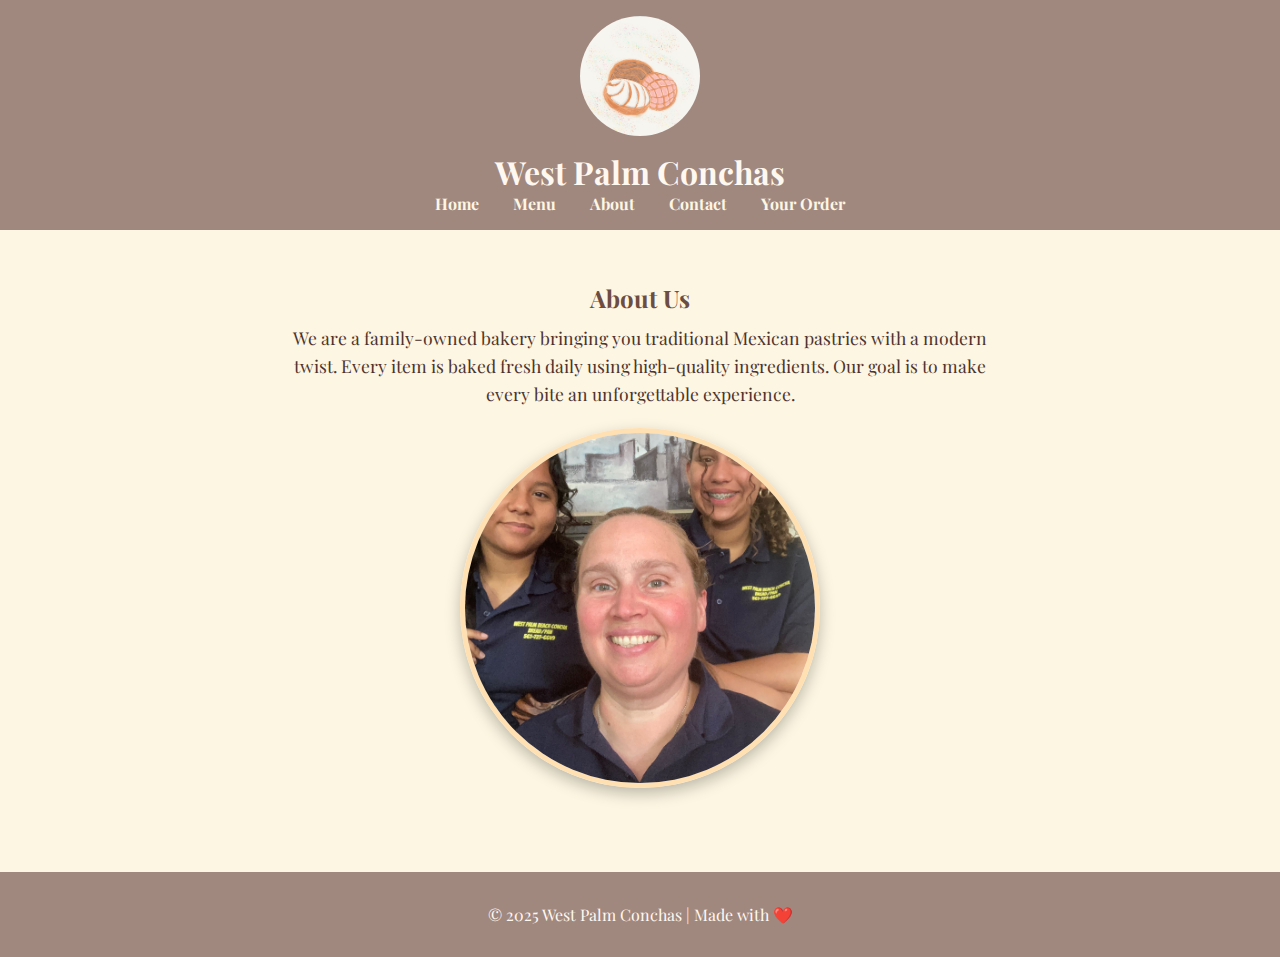
<file: about.html>
<!DOCTYPE html>
<html lang="en">
<head>
  <meta charset="UTF-8" />
  <meta name="viewport" content="width=device-width, initial-scale=1.0">
  <title>About Us - West Palm Conchas</title>
  <link href="https://fonts.googleapis.com/css2?family=Playfair+Display:wght@500;700&display=swap" rel="stylesheet">
  <link rel="stylesheet" href="style.css">
  <style>
    /* Specific styling for About page team image */
    .intro-img {
      width: 350px;           /* bigger size to show more of the photo */
      height: 350px;          /* keep it square for circular shape */
      border-radius: 50%;     /* makes it circular */
      object-fit: cover;      /* ensures image fills the circle */
      margin: 20px auto;      /* centers it horizontally */
      display: block;         /* needed for margin auto */
      box-shadow: 0 6px 15px rgba(0,0,0,0.25); /* slightly stronger shadow */
      border: 5px solid #ffe0b2; /* pastel border */
      transition: transform 0.3s, box-shadow 0.3s;
    }

    .intro-img:hover {
      transform: scale(1.05); /* cute hover effect */
      box-shadow: 0 10px 20px rgba(255, 224, 178, 0.5); /* soft pastel glow on hover */
    }

    .menu h2 {
      color: #6d4c41;
      margin-bottom: 10px;
    }

    .menu p {
      max-width: 700px;
      margin: 0 auto 20px;
      line-height: 1.6;
      font-size: 1.1rem;
    }
  </style>
</head>
<body>
  <header>
    <img src="images/logo.jpg" alt="West Palm Conchas Logo">
    <h1>West Palm Conchas</h1>
    <nav>
      <a href="index.html">Home</a>
      <a href="menu.html">Menu</a>
      <a href="about.html">About</a>
      <a href="contact.html">Contact</a>
      <a href="cart.html">Your Order</a>
    </nav>
  </header>

  <section class="menu">
    <h2>About Us</h2>
    <p>We are a family-owned bakery bringing you traditional Mexican pastries with a modern twist. Every item is baked fresh daily using high-quality ingredients. Our goal is to make every bite an unforgettable experience.</p>
    <img src="images/WPB Team.jpg" alt="Bakery Team" class="intro-img">
  </section>

  <footer>
    <p>© 2025 West Palm Conchas | Made with ❤️</p>
  </footer>
</body>
</html>
</file>
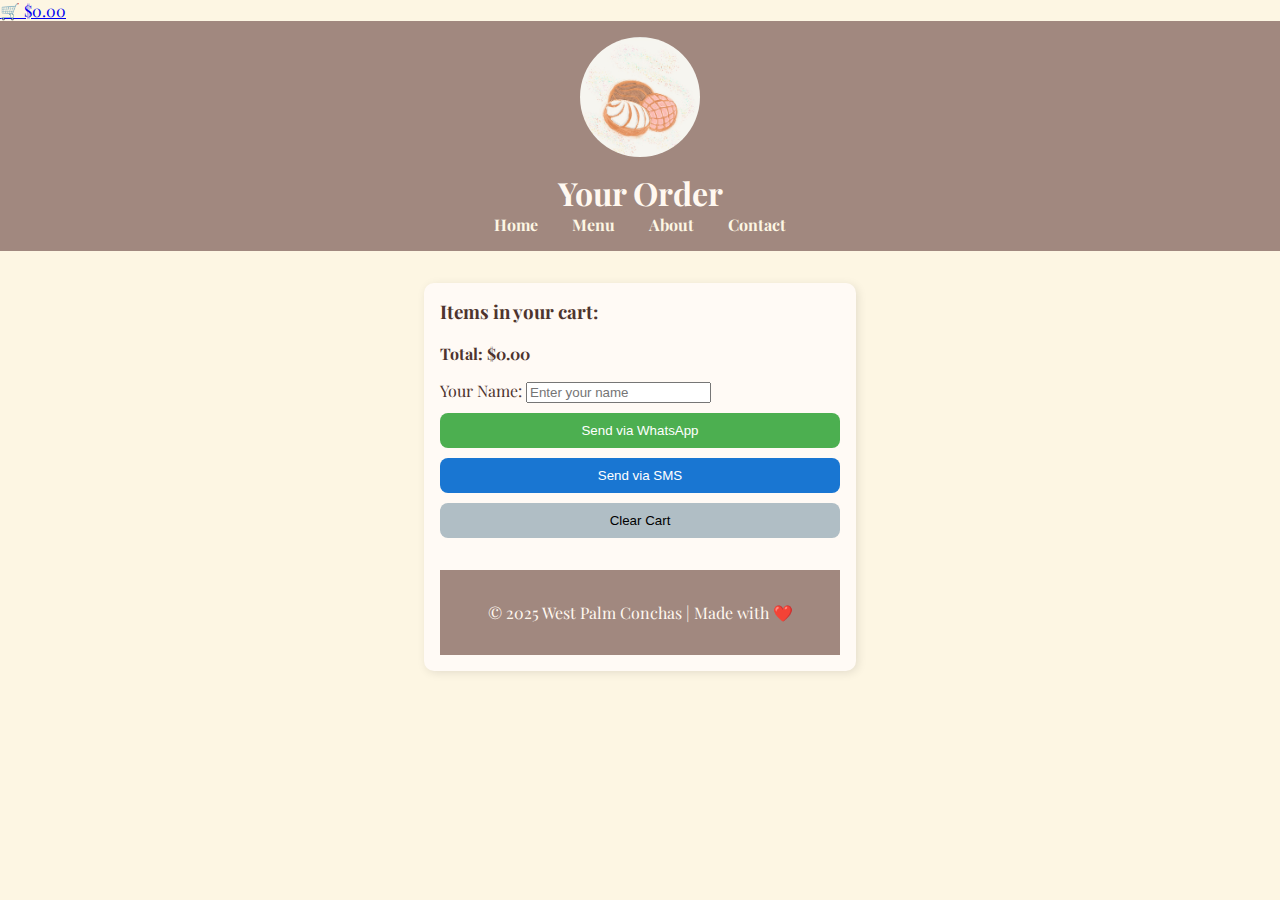
<file: cart.html>
<!DOCTYPE html>
<html lang="en">
<head>
  <meta charset="UTF-8" />
  <meta name="viewport" content="width=device-width, initial-scale=1.0">
  <title>Your Cart - West Palm Conchas</title>
  <link href="https://fonts.googleapis.com/css2?family=Playfair+Display:wght@500;700&display=swap" rel="stylesheet">
  <link rel="stylesheet" href="style.css">
</head>
<body>

<!-- Cart Bubble -->
<a href="cart.html" id="cart-bubble">
  🛒 $<span id="bubble-total">0.00</span>
</a>

<header>
  <img src="images/logo.jpg" alt="West Palm Conchas Logo">
  <h1>Your Order</h1>
  <nav>
    <a href="index.html">Home</a>
    <a href="menu.html">Menu</a>
    <a href="about.html">About</a>
    <a href="contact.html">Contact</a>
  </nav>
</header>

<section class="cart">
  <h3>Items in your cart:</h3>
  <ul id="order-list"></ul>
  <p><strong>Total: $<span id="order-total">0.00</span></strong></p>

  <label for="customer-name">Your Name:</label>
  <input type="text" id="customer-name" placeholder="Enter your name">

  <button id="send-order">Send via WhatsApp</button>
  <button id="send-sms">Send via SMS</button>
  <button id="clear-order">Clear Cart</button>

<footer>
  <p>© 2025 West Palm Conchas | Made with ❤️</p>
</footer>
</file>
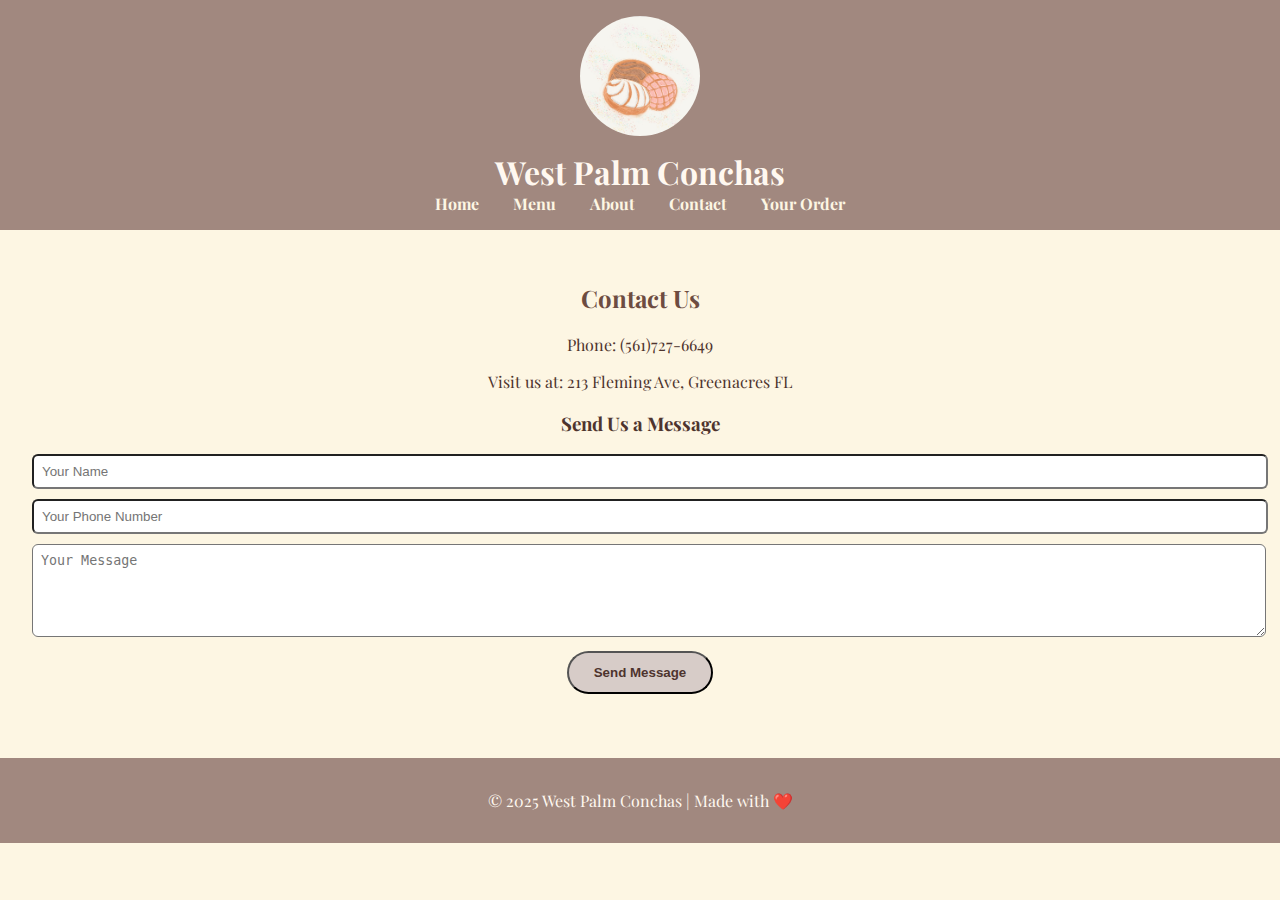
<file: contact.html>
<!DOCTYPE html>
<html lang="en">
<head>
  <meta charset="UTF-8" />
  <meta name="viewport" content="width=device-width, initial-scale=1.0">
  <title>Contact - West Palm Conchas</title>
  <link href="https://fonts.googleapis.com/css2?family=Playfair+Display:wght@500;700&display=swap" rel="stylesheet">
  <link rel="stylesheet" href="style.css">
</head>
<body>
  <header>
    <img src="images/logo.jpg" alt="West Palm Conchas Logo">
    <h1>West Palm Conchas</h1>
    <nav>
      <a href="index.html">Home</a>
      <a href="menu.html">Menu</a>
      <a href="about.html">About</a>
      <a href="contact.html">Contact</a>
      <a href="cart.html">Your Order</a>
    </nav>
  </header>

  <section class="menu">
    <h2>Contact Us</h2>
    <p>Phone: (561)727-6649</p>
    <p>Visit us at: 213 Fleming Ave, Greenacres FL</p>

    <h3>Send Us a Message</h3>
    <form>
      <input type="text" placeholder="Your Name" required class="contact-input">
      <input type="tel" placeholder="Your Phone Number" required class="contact-input">
      <textarea placeholder="Your Message" rows="5" class="contact-input"></textarea>
      <button type="submit" class="btn">Send Message</button>
    </form>
  </section>

  <footer>
    <p>© 2025 West Palm Conchas | Made with ❤️</p>
  </footer>
</body>
</html>
</file>
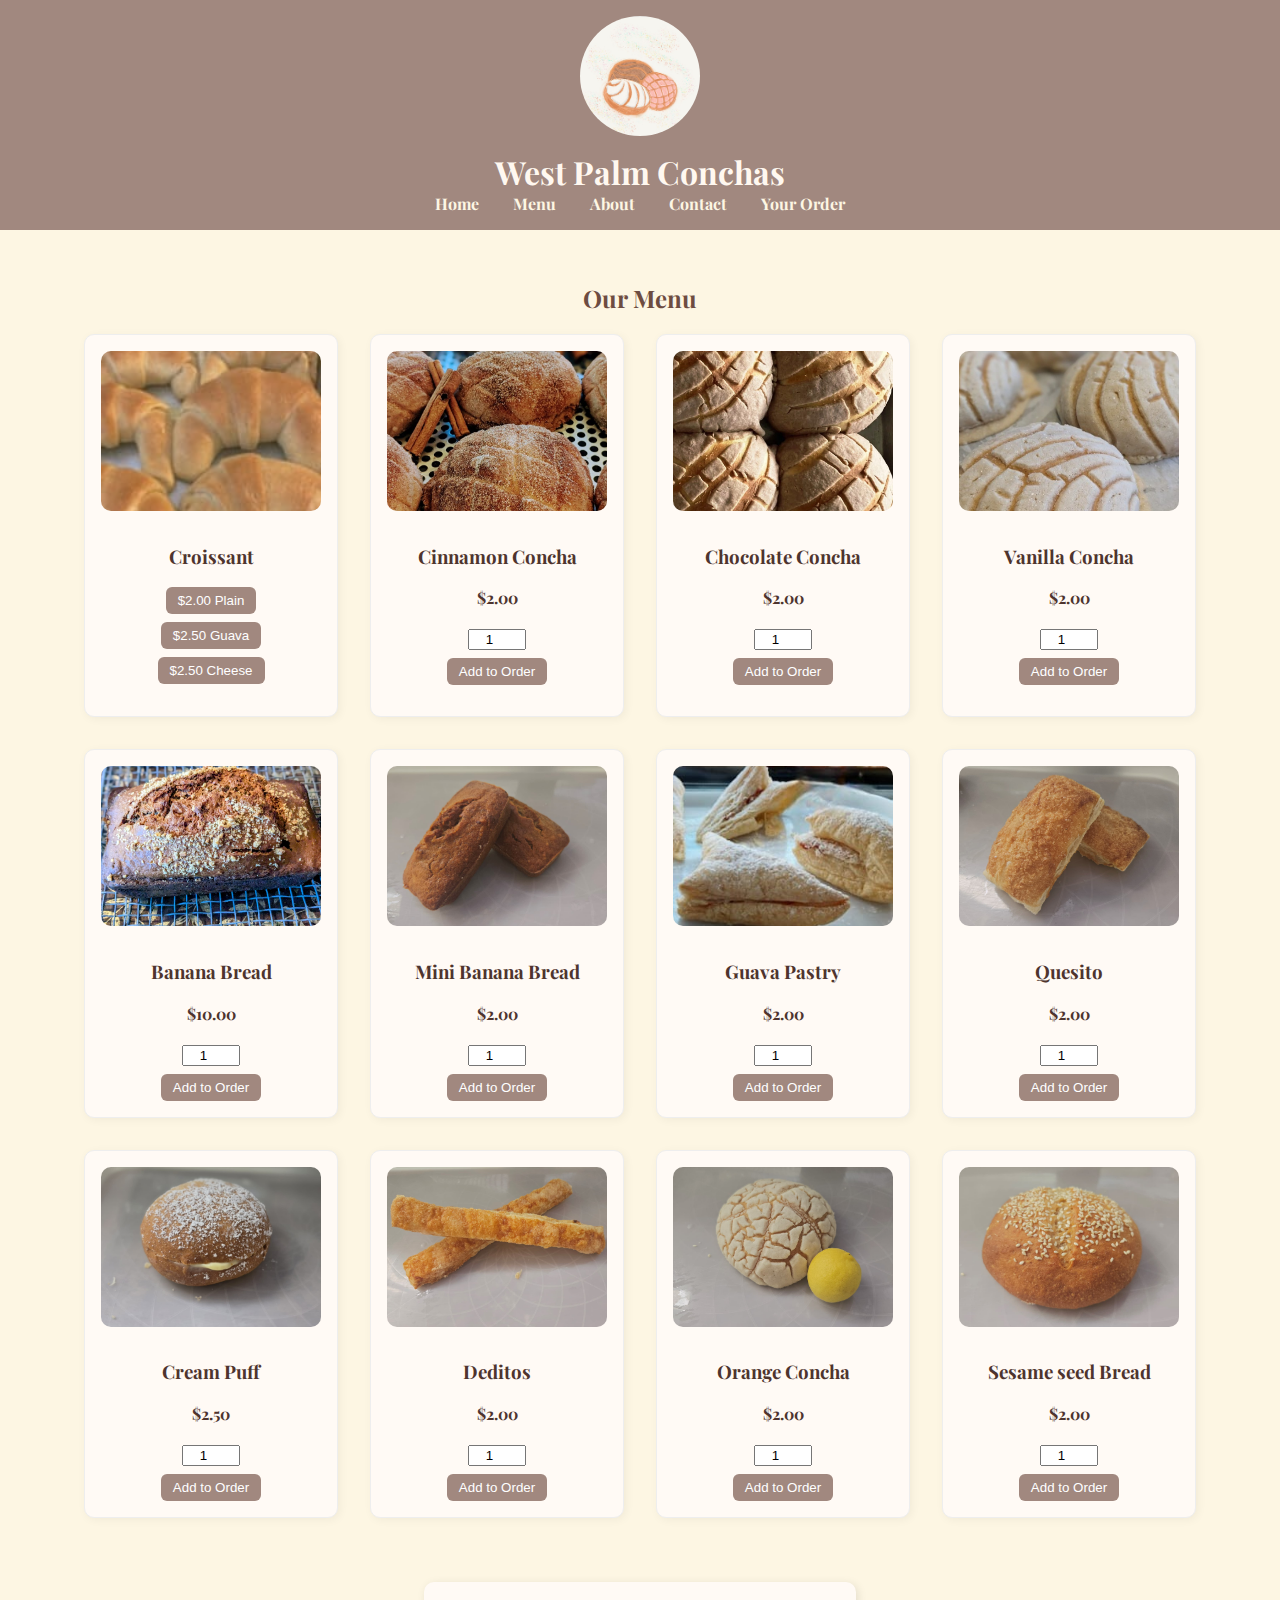
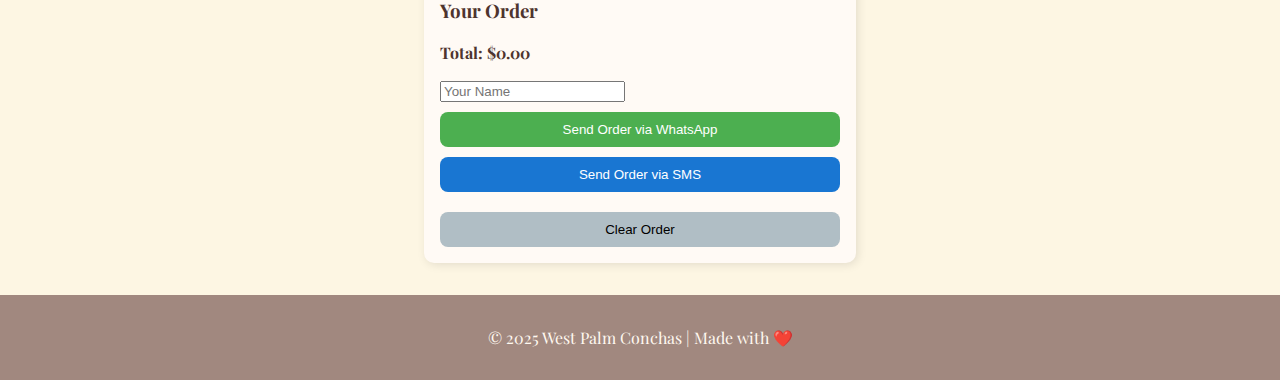
<file: menu.html>
<!DOCTYPE html>
<html lang="en">
<head>
  <meta charset="UTF-8" />
  <meta name="viewport" content="width=device-width, initial-scale=1.0">
  <title>Menu - West Palm Conchas</title>
  <link href="https://fonts.googleapis.com/css2?family=Playfair+Display:wght@500;700&display=swap" rel="stylesheet">
  <link rel="stylesheet" href="style.css">
</head>
<body>
  <header>
    <img src="images/logo.jpg" alt="West Palm Conchas Logo">
    <h1>West Palm Conchas</h1>
    <nav>
      <a href="index.html">Home</a>
      <a href="menu.html">Menu</a>
      <a href="about.html">About</a>
      <a href="contact.html">Contact</a>
      <a href="cart.html">Your Order</a>
    </nav>
  </header>

  <section id="menu" class="menu">
    <h2>Our Menu</h2>
    <div class="menu-items">
      <!-- Croissant Options -->
      <div class="menu-item">
        <img src="images/croissant.jpg" alt="Croissant" data-title="Croissant" data-desc="A buttery and golden brown Croissant. Choose Plain, Guava, or Cheese.">
        <h3>Croissant</h3>
        <p>
          <button class="croissant-option" data-item="Plain Croissant" data-price="2.00">$2.00 Plain</button>
          <button class="croissant-option" data-item="Guava Croissant" data-price="2.50">$2.50 Guava</button>
          <button class="croissant-option" data-item="Cheese Croissant" data-price="2.50">$2.50 Cheese</button>
        </p>
      </div>

      <!-- Conchas and Other Pastries -->
      <!-- Cinnamon Concha -->
      <div class="menu-item">
        <img src="images/cinnamon-vanilla.jpg" alt="Cinnamon Concha" data-title="Cinnamon Concha" data-desc="Soft bread with cinnamon topping.">
        <h3>Cinnamon Concha</h3>
        <p><strong>$2.00</strong></p>
        <input type="number" value="1" min="0">
        <button class="add-to-order" data-item="Cinnamon Concha" data-price="2.00">Add to Order</button>
      </div>

      <!-- Chocolate Concha -->
      <div class="menu-item">
        <img src="images/chocolate-concha.jpg" alt="Chocolate Concha" data-title="Chocolate Concha" data-desc="Soft bread with rich chocolate topping.">
        <h3>Chocolate Concha</h3>
        <p><strong>$2.00</strong></p>
        <input type="number" value="1" min="0">
        <button class="add-to-order" data-item="Chocolate Concha" data-price="2.00">Add to Order</button>
      </div>

      <!-- Vanilla Concha -->
      <div class="menu-item">
        <img src="images/vanilla1.jpg" alt="Vanilla Concha" data-title="Vanilla Concha" data-desc="Soft bread with vanilla topping.">
        <h3>Vanilla Concha</h3>
        <p><strong>$2.00</strong></p>
        <input type="number" value="1" min="0">
        <button class="add-to-order" data-item="Vanilla Concha" data-price="2.00">Add to Order</button>
      </div>

      <!-- Banana Bread -->
      <div class="menu-item">
        <img src="images/Banana Bread.jpg" alt="Banana Bread" data-title="Banana Bread" data-desc="Family-size loaf with walnuts.">
        <h3>Banana Bread</h3>
        <p><strong>$10.00</strong></p>
        <input type="number" value="1" min="0">
        <button class="add-to-order" data-item="Banana Bread" data-price="10.00">Add to Order</button>
      </div>

      <!-- Mini Banana Bread -->
      <div class="menu-item">
        <img src="images/bananabreadbabe.jpg" alt="Mini Banana Bread" data-title="Mini Banana Bread" data-desc="Bite-size banana bread with walnuts.">
        <h3>Mini Banana Bread</h3>
        <p><strong>$2.00</strong></p>
        <input type="number" value="1" min="0">
        <button class="add-to-order" data-item="Mini Banana Bread" data-price="2.00">Add to Order</button>
      </div>

      <!-- Guava Pastry -->
      <div class="menu-item">
        <img src="images/guava-pastry.jpg" alt="Guava Pastry" data-title="Guava Pastry" data-desc="Sweet, flaky pastry filled with guava.">
        <h3>Guava Pastry</h3>
        <p><strong>$2.00</strong></p>
        <input type="number" value="1" min="0">
        <button class="add-to-order" data-item="Guava Pastry" data-price="2.00">Add to Order</button>
      </div>

      <!-- Quesito -->
      <div class="menu-item">
        <img src="images/quecito.jpg" alt="Quesito" data-title="Quesito" data-desc="Creamy, cheese-filled pastry with a crunch.">
        <h3>Quesito</h3>
        <p><strong>$2.00</strong></p>
        <input type="number" value="1" min="0">
        <button class="add-to-order" data-item="Quesito" data-price="2.00">Add to Order</button>
      </div>

      <!-- Cream Puff -->
      <div class="menu-item">
        <img src="images/creampuff.jpg" alt="Cream Puff" data-title="Cream Puff" data-desc="Creamy filled Barbarian Bread.">
        <h3>Cream Puff</h3>
        <p><strong>$2.50</strong></p>
        <input type="number" value="1" min="0">
        <button class="add-to-order" data-item="Cream Puff" data-price="2.50">Add to Order</button>
      </div>

      <!-- Deditos -->
      <div class="menu-item">
        <img src="images/dedito.jpg" alt="Deditos" data-title="Deditos" data-desc="Flaky pastry with sugar on top.">
        <h3>Deditos</h3>
        <p><strong>$2.00</strong></p>
        <input type="number" value="1" min="0">
        <button class="add-to-order" data-item="Deditos" data-price="2.00">Add to Order</button>
      </div>

      <!-- Orange Concha -->
      <div class="menu-item">
        <img src="images/orangeconcha.jpg" alt="Orange Concha" data-title="Orange Concha" data-desc="Light orange flavored Concha.">
        <h3>Orange Concha</h3>
        <p><strong>$2.00</strong></p>
        <input type="number" value="1" min="0">
        <button class="add-to-order" data-item="Orange Concha" data-price="2.00">Add to Order</button>
      </div>

      <!-- Sesame seed Bread -->
      <div class="menu-item">
        <img src="images/pdm.jpg" alt="Sesame seed Bread" data-title="Sesame seed Bread" data-desc="Light orange flavored sesame bread, perfect for sandwiches.">
        <h3>Sesame seed Bread</h3>
        <p><strong>$2.00</strong></p>
        <input type="number" value="1" min="0">
        <button class="add-to-order" data-item="Sesame seed Bread" data-price="2.00">Add to Order</button>
      </div>
    </div>
  </section>

  <!-- Cart Section -->
  <div class="cart" id="cart">
    <h3>Your Order</h3>
    <ul id="order-list"></ul>
    <p><strong>Total: $<span id="order-total">0.00</span></strong></p>
    <input type="text" id="customer-name" placeholder="Your Name">
    <button id="send-order">Send Order via WhatsApp</button>
    <button id="send-sms">Send Order via SMS</button>
    <div id="paypal-button-container" style="margin-top:10px;"></div>
    <button id="clear-order">Clear Order</button>
  </div>

  <footer>
    <p>© 2025 West Palm Conchas | Made with ❤️</p>
  </footer>

  <script src="main.js"></script>
  <script src="https://www.paypal.com/sdk/js?client-id=AXESmgDhC91CvuzYW0d9MJb2WxTdphJq7n10qh30ewl6qZ6361LtMFmu8Uvz0MlFpzpyA4QJSeYXyGPc&currency=USD"></script>
</body>
</html>
</file>
<file: style.css>
body {
  font-family:'Playfair Display',serif;
  margin:0;
  background:#fdf6e3;
  color:#4e342e;
}

header {
  background:#a1887f;
  padding:1rem;
  text-align:center;
}

header img {
  height:120px;
  width:120px;
  border-radius:50%;
  margin-bottom:10px;
}

header h1 {
  margin:0;
  color:#fff8f0;
  font-size:2rem;
}

nav a {
  margin:0 15px;
  text-decoration:none;
  color:#fdf6e3;
  font-weight:bold;
}

nav a:hover { color:#ffe0b2; }

.hero {
  background:url("images/bakery-hero.jpg") center/cover no-repeat;
  color:#fff8f0;
  padding:100px 20px;
  text-align:center;
  background-blend-mode:multiply;
  background-color:rgba(161,136,127,0.6);
}

.hero h2 { font-size:3rem; margin:0 0 10px; }
.hero p { font-size:1.2rem; margin-bottom:20px; }

.btn {
  display:inline-block;
  padding:12px 25px;
  background:#d7ccc8;
  color:#4e342e;
  text-decoration:none;
  font-weight:bold;
  border-radius:30px;
  transition:background 0.3s;
}

.btn:hover { background:#a1887f; color:#fff8f0; }

.menu, .intro { padding:2rem; text-align:center; }
.menu h2, .intro h2 { color:#6d4c41; }

.menu-items {
  display:flex;
  justify-content:center;
  gap:2rem;
  flex-wrap:wrap;
}

.menu-item {
  background:#fffaf5;
  border:1px solid #eee;
  border-radius:10px;
  padding:1rem;
  width:220px;
  box-shadow:2px 2px 10px rgba(0,0,0,0.05);
  text-align:center;
  position:relative;
}

.menu-item img {
  width:100%;
  height:160px;
  object-fit:cover;
  border-radius:10px;
  margin-bottom:10px;
  cursor:zoom-in;
}

.menu-item input {
  width:50px;
  margin-top:5px;
  text-align:center;
}

.menu-item button {
  display:block;
  margin:8px auto 0;
  padding:6px 12px;
  background:#a1887f;
  color:white;
  border:none;
  border-radius:6px;
  cursor:pointer;
  position:relative;
  overflow:hidden;
}

.menu-item button:hover { background:#6d4c41; }

.cart {
  background:#fffaf5;
  border-radius:10px;
  padding:1rem;
  margin:2rem auto;
  max-width:400px;
  text-align:left;
  box-shadow:2px 2px 10px rgba(0,0,0,0.1);
}

.cart h3 { margin-top:0; }
.cart button {
  width:100%;
  margin-top:10px;
  padding:10px;
  border:none;
  border-radius:8px;
  cursor:pointer;
}

#send-order { background:#4caf50; color:white; }
#send-sms { background:#1976d2; color:white; }
#clear-order { background:#b0bec5; }

footer {
  background:#a1887f;
  text-align:center;
  padding:1rem;
  margin-top:2rem;
  color:#fff8f0;
}

.intro-img { width:100%; border-radius:12px; margin-top:20px; }

.contact-input { width:100%; padding:8px; margin-bottom:10px; border-radius:6px; }
</file>
